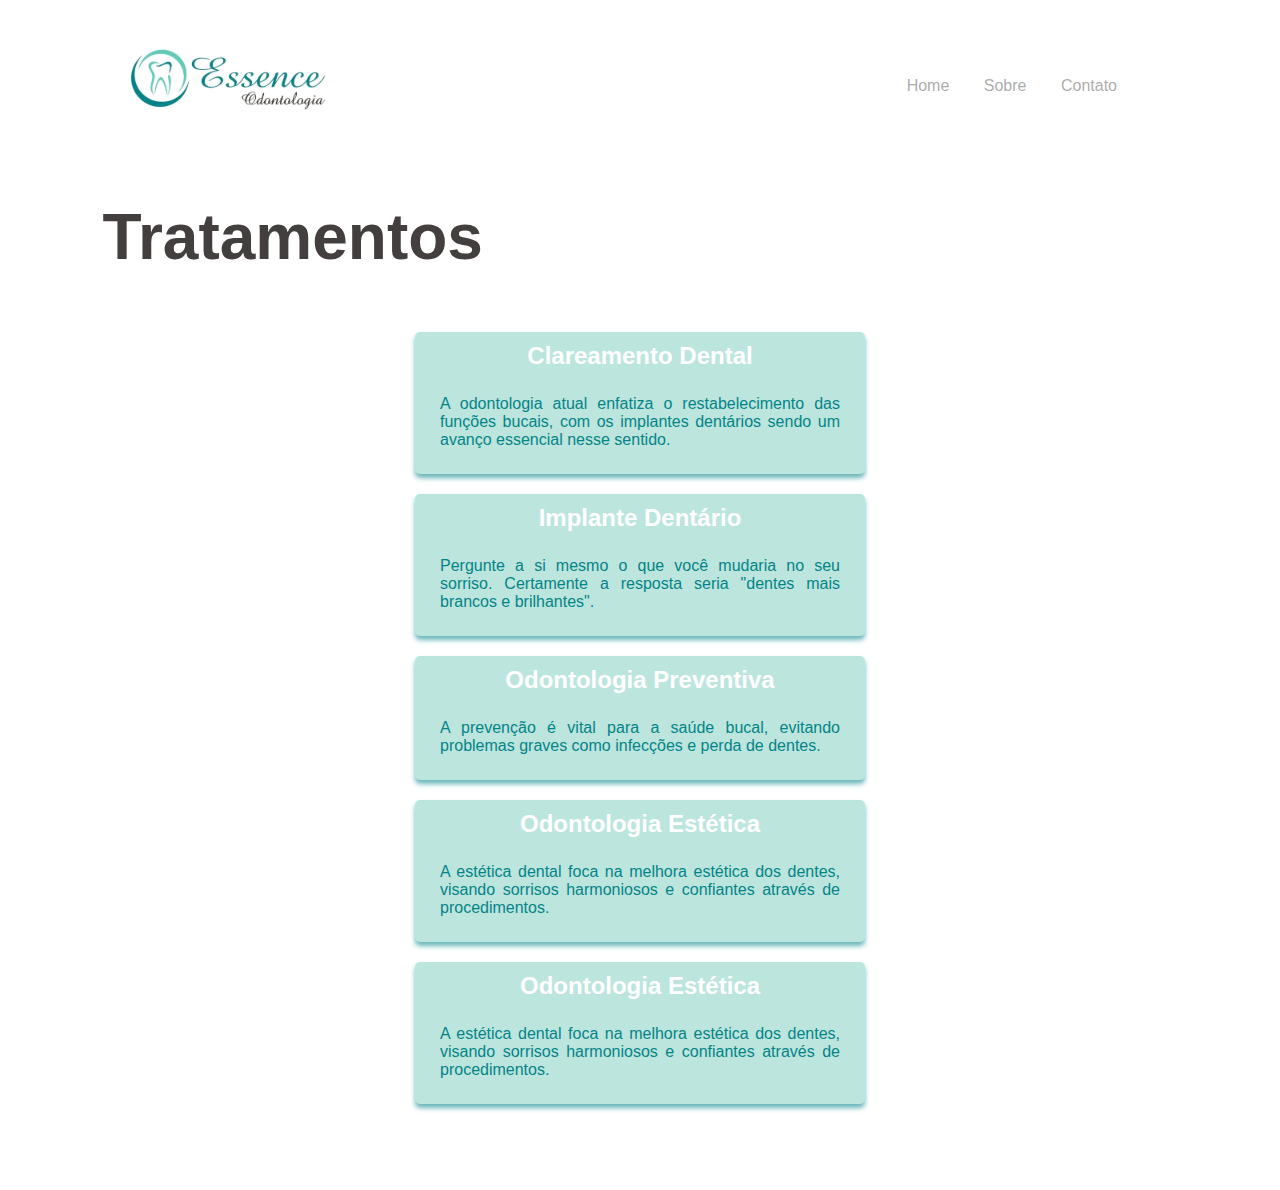
<file: página2.html>
<!DOCTYPE html>
<html lang="pt-br">
<head>
    <meta charset="UTF-8">
    <meta name="viewport" content="width=device-width, initial-scale=1.0">
    <title>Site do Dentista</title>
    <link rel="stylesheet" href="style.css">
</head>
<body>
    <header>
        <!-- Logo -->
        <img src="./Projeto/images/Essence Odontologia.jpg" class="logo" alt="">
        <nav> <!--Menu Inicial-->
            <ul class="nav_links">
                <li><a href="Projeto/index.html">Home</a></li>
                <li><a href="#Sobre">Sobre</a></li>
                <li><a href="#Contato">Contato</a></li>
            </ul>
        </nav>
    </header>

    <section>
        <div id="titulo">
            <h1>Tratamentos</h1>
        </div>
        <section class="cards">
        
            <div class="card">
                <h2>Clareamento Dental</h2>
                <p>A odontologia atual enfatiza o restabelecimento das funções bucais, com os implantes dentários sendo um avanço essencial nesse sentido.</p>
            </div>
            <div class="card">
                <h2>Implante Dentário</h2>
                <p>Pergunte a si mesmo o que você mudaria no seu sorriso. Certamente a resposta seria "dentes mais brancos e brilhantes".</p>
            </div>
            <div class="card">
                <h2>Odontologia Preventiva</h2>
                <p>A prevenção é vital para a saúde bucal, evitando problemas graves como infecções e perda de dentes.</p>
            </div>
            <div class="card">
                <h2>Odontologia Estética</h2>
                <p>A estética dental foca na melhora estética dos dentes, visando sorrisos harmoniosos e confiantes através de procedimentos.</p>
            </div>
            <div class="card">
                <h2>Odontologia Estética</h2>
                <p>A estética dental foca na melhora estética dos dentes, visando sorrisos harmoniosos e confiantes através de procedimentos.</p>
            </div>
        </section>
    </section>
</body>
</html>
</file>
<file: style.css>
* {
    box-sizing: border-box;
    margin: 0;
    padding: 0;
    font-family: "Montserrat", sans-serif;
}
section {
    padding: 28px 8%;
}
.cards {
    display: flex;
    flex-wrap: wrap;
    justify-content: center;
    margin: 20px;
}

.card {
    width: 450px;
    margin: 10px;
    box-shadow: 0 4px 5px #69B7BA;
    border-radius: 5px;
    background-color: #BCE5DE;

}

.card h2 {
    margin: 10px 0;
    text-align: center;
    color: white;
    font-family: 'Franklin Gothic Medium', 'Arial Narrow', Arial, sans-serif;
}

.card p {
    margin: 25px;
    font-family: "Montserrat", sans-serif;
    text-align: justify;
    color: #038487;
}

.card .btn {
    display: block;
    margin: 10px auto
}

.logo {
    width: 200px;
    cursor: pointer;
}

li, a {
    font-family: "Montserrat", sans-serif;
    font-weight: 500;
    font-size: 16px;
    text-decoration: none;
    color: rgba(154, 153, 153, 0.826);
}

header {
    display: flex;
    justify-content: space-between;
    align-items: center;
    padding: 30px 10%;
    position: sticky;
    top: 0;
    background-color: rgb(255, 255, 255);
    z-index: 3;
}

#titulo {
    font-size: 2rem;
    color: #433F3E;
}
.nav_links{
    list-style: none;


}
.nav_links li {
    display: inline-flex;
    align-items: flex-end;
    padding: 15px;
}
.nav_links{
    display: inline-block;
    padding: 0px 20px;
}

.nav_links li a {
    transition: all 0.3s ease 0s;
}

.nav_links li a:hover{
    color: #01838A;
}
</file>
